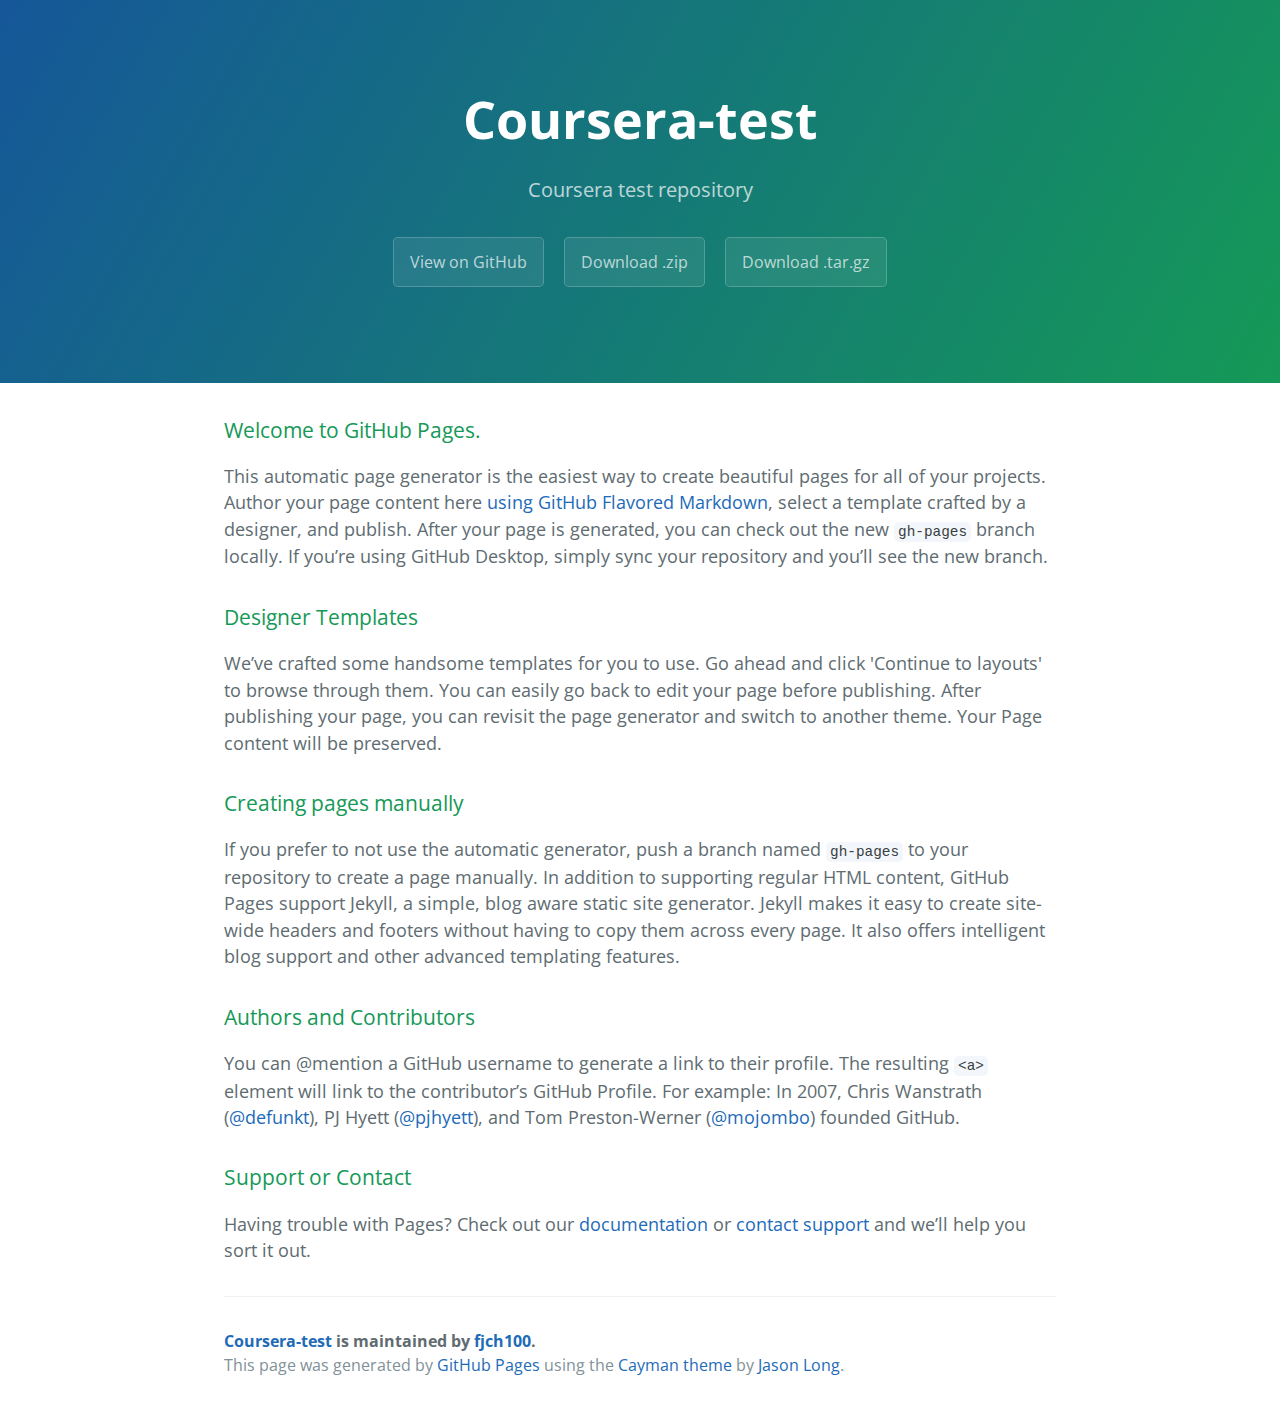
<file: index.html>
<!DOCTYPE html>
<html lang="en-us">
  <head>
    <meta charset="UTF-8">
    <title>Coursera-test by fjch100</title>
    <meta name="viewport" content="width=device-width, initial-scale=1">
    <link rel="stylesheet" type="text/css" href="stylesheets/normalize.css" media="screen">
    <link href='https://fonts.googleapis.com/css?family=Open+Sans:400,700' rel='stylesheet' type='text/css'>
    <link rel="stylesheet" type="text/css" href="stylesheets/stylesheet.css" media="screen">
    <link rel="stylesheet" type="text/css" href="stylesheets/github-light.css" media="screen">
  </head>
  <body>
    <section class="page-header">
      <h1 class="project-name">Coursera-test</h1>
      <h2 class="project-tagline">Coursera test repository</h2>
      <a href="https://github.com/fjch100/Coursera-Test" class="btn">View on GitHub</a>
      <a href="https://github.com/fjch100/Coursera-Test/zipball/master" class="btn">Download .zip</a>
      <a href="https://github.com/fjch100/Coursera-Test/tarball/master" class="btn">Download .tar.gz</a>
    </section>

    <section class="main-content">
      <h3>
<a id="welcome-to-github-pages" class="anchor" href="#welcome-to-github-pages" aria-hidden="true"><span aria-hidden="true" class="octicon octicon-link"></span></a>Welcome to GitHub Pages.</h3>

<p>This automatic page generator is the easiest way to create beautiful pages for all of your projects. Author your page content here <a href="https://guides.github.com/features/mastering-markdown/">using GitHub Flavored Markdown</a>, select a template crafted by a designer, and publish. After your page is generated, you can check out the new <code>gh-pages</code> branch locally. If you’re using GitHub Desktop, simply sync your repository and you’ll see the new branch.</p>

<h3>
<a id="designer-templates" class="anchor" href="#designer-templates" aria-hidden="true"><span aria-hidden="true" class="octicon octicon-link"></span></a>Designer Templates</h3>

<p>We’ve crafted some handsome templates for you to use. Go ahead and click 'Continue to layouts' to browse through them. You can easily go back to edit your page before publishing. After publishing your page, you can revisit the page generator and switch to another theme. Your Page content will be preserved.</p>

<h3>
<a id="creating-pages-manually" class="anchor" href="#creating-pages-manually" aria-hidden="true"><span aria-hidden="true" class="octicon octicon-link"></span></a>Creating pages manually</h3>

<p>If you prefer to not use the automatic generator, push a branch named <code>gh-pages</code> to your repository to create a page manually. In addition to supporting regular HTML content, GitHub Pages support Jekyll, a simple, blog aware static site generator. Jekyll makes it easy to create site-wide headers and footers without having to copy them across every page. It also offers intelligent blog support and other advanced templating features.</p>

<h3>
<a id="authors-and-contributors" class="anchor" href="#authors-and-contributors" aria-hidden="true"><span aria-hidden="true" class="octicon octicon-link"></span></a>Authors and Contributors</h3>

<p>You can @mention a GitHub username to generate a link to their profile. The resulting <code>&lt;a&gt;</code> element will link to the contributor’s GitHub Profile. For example: In 2007, Chris Wanstrath (<a href="https://github.com/defunkt" class="user-mention">@defunkt</a>), PJ Hyett (<a href="https://github.com/pjhyett" class="user-mention">@pjhyett</a>), and Tom Preston-Werner (<a href="https://github.com/mojombo" class="user-mention">@mojombo</a>) founded GitHub.</p>

<h3>
<a id="support-or-contact" class="anchor" href="#support-or-contact" aria-hidden="true"><span aria-hidden="true" class="octicon octicon-link"></span></a>Support or Contact</h3>

<p>Having trouble with Pages? Check out our <a href="https://help.github.com/pages">documentation</a> or <a href="https://github.com/contact">contact support</a> and we’ll help you sort it out.</p>

      <footer class="site-footer">
        <span class="site-footer-owner"><a href="https://github.com/fjch100/Coursera-Test">Coursera-test</a> is maintained by <a href="https://github.com/fjch100">fjch100</a>.</span>

        <span class="site-footer-credits">This page was generated by <a href="https://pages.github.com">GitHub Pages</a> using the <a href="https://github.com/jasonlong/cayman-theme">Cayman theme</a> by <a href="https://twitter.com/jasonlong">Jason Long</a>.</span>
      </footer>

    </section>

  
  </body>
</html>
</file>
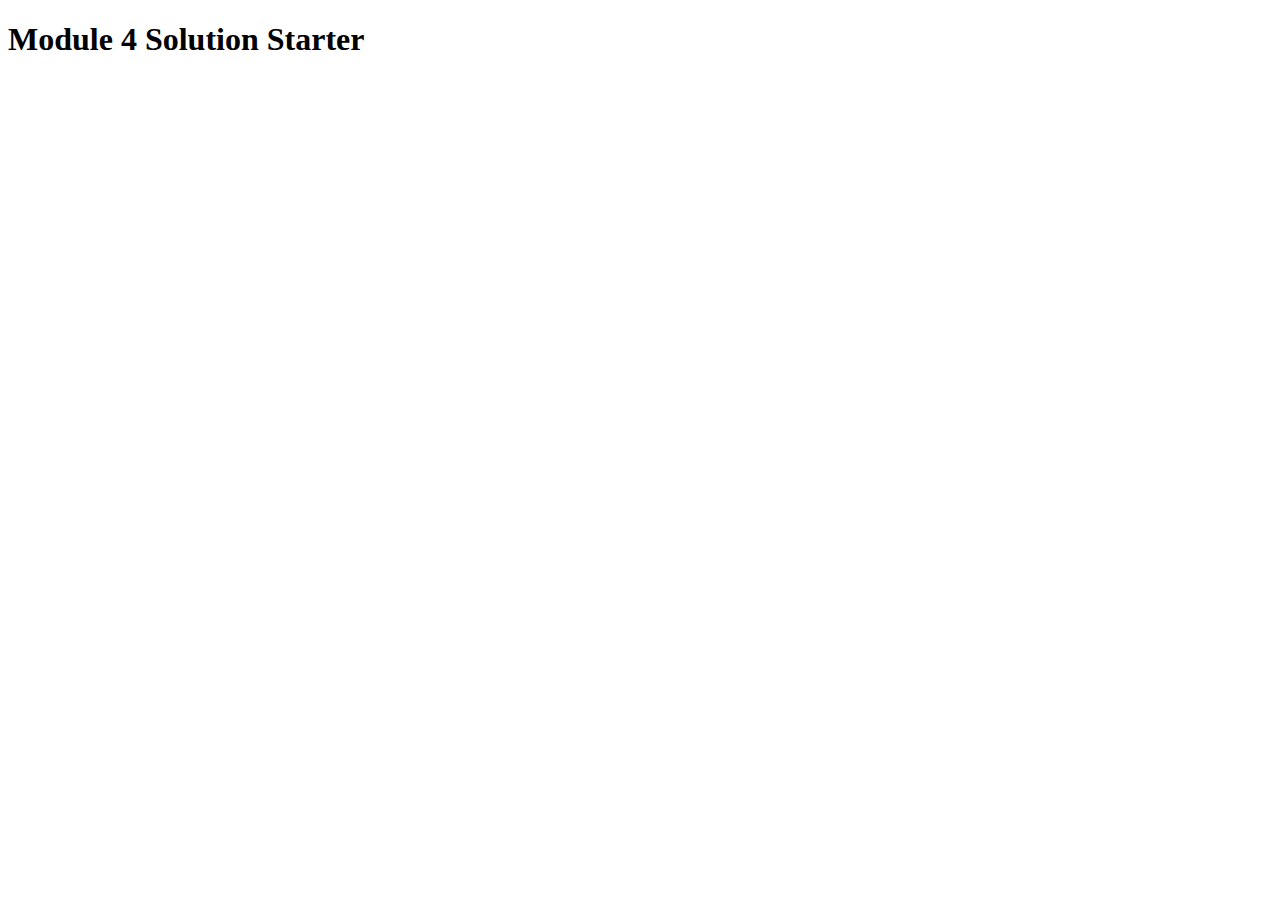
<file: module4-solution/index.html>
<!DOCTYPE html>
<html>
<head>
  <meta charset="utf-8">
  <title>Module 4 Solution Starter</title>
  <script src="SpeakHello.js"></script>
  <script src="SpeakGoodBye.js"></script>
  <script src="script.js"></script>
</head>
<body>
  <h1>Module 4 Solution Starter</h1>
</body>
</html>
</file>
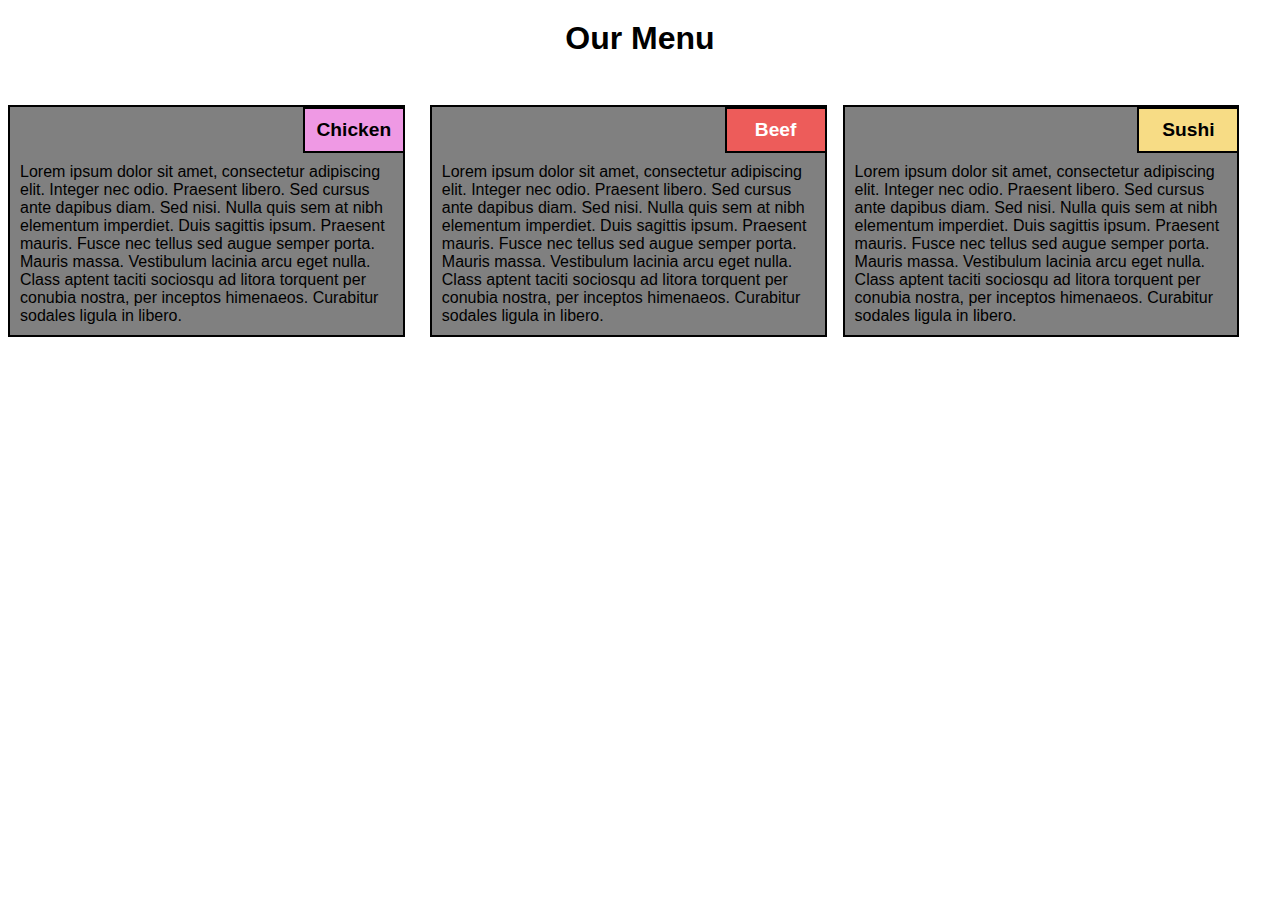
<file: modulo2_asignment/index.html>
<!doctype html>
<html lang="en">
  <head>
    <meta charset="utf-8">
    <title>Coursera Module 2 Assignment</title>
    <link rel="stylesheet" href="css/styles.css">
  </head>
  <body>
  	<h1 id="heading">Our Menu</h1>
  	<div>
  		<div class="division", id="div1" >
  			<p class="smtitle", id="sm1">Chicken</p>
  			<p class="parrafo">Lorem ipsum dolor sit amet, consectetur adipiscing elit. Integer nec odio. Praesent libero. Sed cursus ante dapibus diam. Sed nisi. Nulla quis sem at nibh elementum imperdiet. Duis sagittis ipsum. Praesent mauris. Fusce nec tellus sed augue semper porta. Mauris massa. Vestibulum lacinia arcu eget nulla. Class aptent taciti sociosqu ad litora torquent per conubia nostra, per inceptos himenaeos. Curabitur sodales ligula in libero.</p>
  		</div>
  		<div class="division", id="div2" >
  			<p class="smtitle" , id="sm2">Beef</p>
  			<p class="parrafo">Lorem ipsum dolor sit amet, consectetur adipiscing elit. Integer nec odio. Praesent libero. Sed cursus ante dapibus diam. Sed nisi. Nulla quis sem at nibh elementum imperdiet. Duis sagittis ipsum. Praesent mauris. Fusce nec tellus sed augue semper porta. Mauris massa. Vestibulum lacinia arcu eget nulla. Class aptent taciti sociosqu ad litora torquent per conubia nostra, per inceptos himenaeos. Curabitur sodales ligula in libero. </p>
  		</div>
  		<div class="division", id="div3">
  			<p class="smtitle", id="sm3">Sushi</p>
  			<p class="parrafo">Lorem ipsum dolor sit amet, consectetur adipiscing elit. Integer nec odio. Praesent libero. Sed cursus ante dapibus diam. Sed nisi. Nulla quis sem at nibh elementum imperdiet. Duis sagittis ipsum. Praesent mauris. Fusce nec tellus sed augue semper porta. Mauris massa. Vestibulum lacinia arcu eget nulla. Class aptent taciti sociosqu ad litora torquent per conubia nostra, per inceptos himenaeos. Curabitur sodales ligula in libero.</p>
  		</div>
  	</div>
  </body>
</file>
<file: stylesheets/stylesheet.css>
* {
  box-sizing: border-box; }

body {
  padding: 0;
  margin: 0;
  font-family: "Open Sans", "Helvetica Neue", Helvetica, Arial, sans-serif;
  font-size: 16px;
  line-height: 1.5;
  color: #606c71; }

a {
  color: #1e6bb8;
  text-decoration: none; }
  a:hover {
    text-decoration: underline; }

.btn {
  display: inline-block;
  margin-bottom: 1rem;
  color: rgba(255, 255, 255, 0.7);
  background-color: rgba(255, 255, 255, 0.08);
  border-color: rgba(255, 255, 255, 0.2);
  border-style: solid;
  border-width: 1px;
  border-radius: 0.3rem;
  transition: color 0.2s, background-color 0.2s, border-color 0.2s; }
  .btn + .btn {
    margin-left: 1rem; }

.btn:hover {
  color: rgba(255, 255, 255, 0.8);
  text-decoration: none;
  background-color: rgba(255, 255, 255, 0.2);
  border-color: rgba(255, 255, 255, 0.3); }

@media screen and (min-width: 64em) {
  .btn {
    padding: 0.75rem 1rem; } }

@media screen and (min-width: 42em) and (max-width: 64em) {
  .btn {
    padding: 0.6rem 0.9rem;
    font-size: 0.9rem; } }

@media screen and (max-width: 42em) {
  .btn {
    display: block;
    width: 100%;
    padding: 0.75rem;
    font-size: 0.9rem; }
    .btn + .btn {
      margin-top: 1rem;
      margin-left: 0; } }

.page-header {
  color: #fff;
  text-align: center;
  background-color: #159957;
  background-image: linear-gradient(120deg, #155799, #159957); }

@media screen and (min-width: 64em) {
  .page-header {
    padding: 5rem 6rem; } }

@media screen and (min-width: 42em) and (max-width: 64em) {
  .page-header {
    padding: 3rem 4rem; } }

@media screen and (max-width: 42em) {
  .page-header {
    padding: 2rem 1rem; } }

.project-name {
  margin-top: 0;
  margin-bottom: 0.1rem; }

@media screen and (min-width: 64em) {
  .project-name {
    font-size: 3.25rem; } }

@media screen and (min-width: 42em) and (max-width: 64em) {
  .project-name {
    font-size: 2.25rem; } }

@media screen and (max-width: 42em) {
  .project-name {
    font-size: 1.75rem; } }

.project-tagline {
  margin-bottom: 2rem;
  font-weight: normal;
  opacity: 0.7; }

@media screen and (min-width: 64em) {
  .project-tagline {
    font-size: 1.25rem; } }

@media screen and (min-width: 42em) and (max-width: 64em) {
  .project-tagline {
    font-size: 1.15rem; } }

@media screen and (max-width: 42em) {
  .project-tagline {
    font-size: 1rem; } }

.main-content :first-child {
  margin-top: 0; }
.main-content img {
  max-width: 100%; }
.main-content h1, .main-content h2, .main-content h3, .main-content h4, .main-content h5, .main-content h6 {
  margin-top: 2rem;
  margin-bottom: 1rem;
  font-weight: normal;
  color: #159957; }
.main-content p {
  margin-bottom: 1em; }
.main-content code {
  padding: 2px 4px;
  font-family: Consolas, "Liberation Mono", Menlo, Courier, monospace;
  font-size: 0.9rem;
  color: #383e41;
  background-color: #f3f6fa;
  border-radius: 0.3rem; }
.main-content pre {
  padding: 0.8rem;
  margin-top: 0;
  margin-bottom: 1rem;
  font: 1rem Consolas, "Liberation Mono", Menlo, Courier, monospace;
  color: #567482;
  word-wrap: normal;
  background-color: #f3f6fa;
  border: solid 1px #dce6f0;
  border-radius: 0.3rem; }
  .main-content pre > code {
    padding: 0;
    margin: 0;
    font-size: 0.9rem;
    color: #567482;
    word-break: normal;
    white-space: pre;
    background: transparent;
    border: 0; }
.main-content .highlight {
  margin-bottom: 1rem; }
  .main-content .highlight pre {
    margin-bottom: 0;
    word-break: normal; }
.main-content .highlight pre, .main-content pre {
  padding: 0.8rem;
  overflow: auto;
  font-size: 0.9rem;
  line-height: 1.45;
  border-radius: 0.3rem; }
.main-content pre code, .main-content pre tt {
  display: inline;
  max-width: initial;
  padding: 0;
  margin: 0;
  overflow: initial;
  line-height: inherit;
  word-wrap: normal;
  background-color: transparent;
  border: 0; }
  .main-content pre code:before, .main-content pre code:after, .main-content pre tt:before, .main-content pre tt:after {
    content: normal; }
.main-content ul, .main-content ol {
  margin-top: 0; }
.main-content blockquote {
  padding: 0 1rem;
  margin-left: 0;
  color: #819198;
  border-left: 0.3rem solid #dce6f0; }
  .main-content blockquote > :first-child {
    margin-top: 0; }
  .main-content blockquote > :last-child {
    margin-bottom: 0; }
.main-content table {
  display: block;
  width: 100%;
  overflow: auto;
  word-break: normal;
  word-break: keep-all; }
  .main-content table th {
    font-weight: bold; }
  .main-content table th, .main-content table td {
    padding: 0.5rem 1rem;
    border: 1px solid #e9ebec; }
.main-content dl {
  padding: 0; }
  .main-content dl dt {
    padding: 0;
    margin-top: 1rem;
    font-size: 1rem;
    font-weight: bold; }
  .main-content dl dd {
    padding: 0;
    margin-bottom: 1rem; }
.main-content hr {
  height: 2px;
  padding: 0;
  margin: 1rem 0;
  background-color: #eff0f1;
  border: 0; }

@media screen and (min-width: 64em) {
  .main-content {
    max-width: 64rem;
    padding: 2rem 6rem;
    margin: 0 auto;
    font-size: 1.1rem; } }

@media screen and (min-width: 42em) and (max-width: 64em) {
  .main-content {
    padding: 2rem 4rem;
    font-size: 1.1rem; } }

@media screen and (max-width: 42em) {
  .main-content {
    padding: 2rem 1rem;
    font-size: 1rem; } }

.site-footer {
  padding-top: 2rem;
  margin-top: 2rem;
  border-top: solid 1px #eff0f1; }

.site-footer-owner {
  display: block;
  font-weight: bold; }

.site-footer-credits {
  color: #819198; }

@media screen and (min-width: 64em) {
  .site-footer {
    font-size: 1rem; } }

@media screen and (min-width: 42em) and (max-width: 64em) {
  .site-footer {
    font-size: 1rem; } }

@media screen and (max-width: 42em) {
  .site-footer {
    font-size: 0.9rem; } }
</file>
<file: stylesheets/github-light.css>
/*
The MIT License (MIT)

Copyright (c) 2016 GitHub, Inc.

Permission is hereby granted, free of charge, to any person obtaining a copy
of this software and associated documentation files (the "Software"), to deal
in the Software without restriction, including without limitation the rights
to use, copy, modify, merge, publish, distribute, sublicense, and/or sell
copies of the Software, and to permit persons to whom the Software is
furnished to do so, subject to the following conditions:

The above copyright notice and this permission notice shall be included in all
copies or substantial portions of the Software.

THE SOFTWARE IS PROVIDED "AS IS", WITHOUT WARRANTY OF ANY KIND, EXPRESS OR
IMPLIED, INCLUDING BUT NOT LIMITED TO THE WARRANTIES OF MERCHANTABILITY,
FITNESS FOR A PARTICULAR PURPOSE AND NONINFRINGEMENT. IN NO EVENT SHALL THE
AUTHORS OR COPYRIGHT HOLDERS BE LIABLE FOR ANY CLAIM, DAMAGES OR OTHER
LIABILITY, WHETHER IN AN ACTION OF CONTRACT, TORT OR OTHERWISE, ARISING FROM,
OUT OF OR IN CONNECTION WITH THE SOFTWARE OR THE USE OR OTHER DEALINGS IN THE
SOFTWARE.

*/

.pl-c /* comment */ {
  color: #969896;
}

.pl-c1 /* constant, variable.other.constant, support, meta.property-name, support.constant, support.variable, meta.module-reference, markup.raw, meta.diff.header */,
.pl-s .pl-v /* string variable */ {
  color: #0086b3;
}

.pl-e /* entity */,
.pl-en /* entity.name */ {
  color: #795da3;
}

.pl-smi /* variable.parameter.function, storage.modifier.package, storage.modifier.import, storage.type.java, variable.other */,
.pl-s .pl-s1 /* string source */ {
  color: #333;
}

.pl-ent /* entity.name.tag */ {
  color: #63a35c;
}

.pl-k /* keyword, storage, storage.type */ {
  color: #a71d5d;
}

.pl-s /* string */,
.pl-pds /* punctuation.definition.string, string.regexp.character-class */,
.pl-s .pl-pse .pl-s1 /* string punctuation.section.embedded source */,
.pl-sr /* string.regexp */,
.pl-sr .pl-cce /* string.regexp constant.character.escape */,
.pl-sr .pl-sre /* string.regexp source.ruby.embedded */,
.pl-sr .pl-sra /* string.regexp string.regexp.arbitrary-repitition */ {
  color: #183691;
}

.pl-v /* variable */ {
  color: #ed6a43;
}

.pl-id /* invalid.deprecated */ {
  color: #b52a1d;
}

.pl-ii /* invalid.illegal */ {
  color: #f8f8f8;
  background-color: #b52a1d;
}

.pl-sr .pl-cce /* string.regexp constant.character.escape */ {
  font-weight: bold;
  color: #63a35c;
}

.pl-ml /* markup.list */ {
  color: #693a17;
}

.pl-mh /* markup.heading */,
.pl-mh .pl-en /* markup.heading entity.name */,
.pl-ms /* meta.separator */ {
  font-weight: bold;
  color: #1d3e81;
}

.pl-mq /* markup.quote */ {
  color: #008080;
}

.pl-mi /* markup.italic */ {
  font-style: italic;
  color: #333;
}

.pl-mb /* markup.bold */ {
  font-weight: bold;
  color: #333;
}

.pl-md /* markup.deleted, meta.diff.header.from-file */ {
  color: #bd2c00;
  background-color: #ffecec;
}

.pl-mi1 /* markup.inserted, meta.diff.header.to-file */ {
  color: #55a532;
  background-color: #eaffea;
}

.pl-mdr /* meta.diff.range */ {
  font-weight: bold;
  color: #795da3;
}

.pl-mo /* meta.output */ {
  color: #1d3e81;
}
</file>
<file: modulo2_asignment/css/styles.css>
* {
	box-sizing: border-box;
	margin: 0px;
	padding: 0px;
	font-family: Arial, Helvetica, sans-serif; 
	-webkit-margin-before: 0; -webkit-margin-after: 0;

}

#heading {
	text-align: center;
	margin: 20px;
	margin-bottom: 40px;
}
.division {
	float: left;
	background: grey;
	border: 2px solid black;
	margin: 8px;
		
}


.smtitle {
	float: right;
	font-size: 120%;
	width:100px;
	text-align: center;
	padding: 10px 10px 10px 10px;
	border: 2px solid black;
	border-right: 0px;
	font-weight: bold;
	
}
#sm1 {
	background-color: #ef99e4;

}
#sm2 {
	background-color: #ed5c5a;
	color: white;
}
#sm3 {
	background-color: #f7dc85;
}

.parrafo {
	clear: right;
	padding: 10px;

}

/* BIG DEVICES  */
/* MEDIUM DEVICES */
@media(min-width: 992px) {
	#div1 {
		width: 31%;
	}
	#div2 {
		width: 31%;
		margin-left: 17px;
	}
	#div3 {
		width: 31%;

	}
}

/* MEDIUM DEVICES */
@media (min-width: 768px) and (max-width: 991px) {
	#div1 {
		width: 48%;
	}
	#div2 {
		width: 48%;
		margin-left: 8px;
	}
	#div3 {
		width: 98%;
	}
}

/* SMALL DEVICES */
@media (max-width: 767px) {
	#div1 {
		width: 95%;
	}
	#div2 {
		width: 95%;
		margin-left: 8px;
	}
	#div3 {
		width: 95%;
	}
}
</file>
